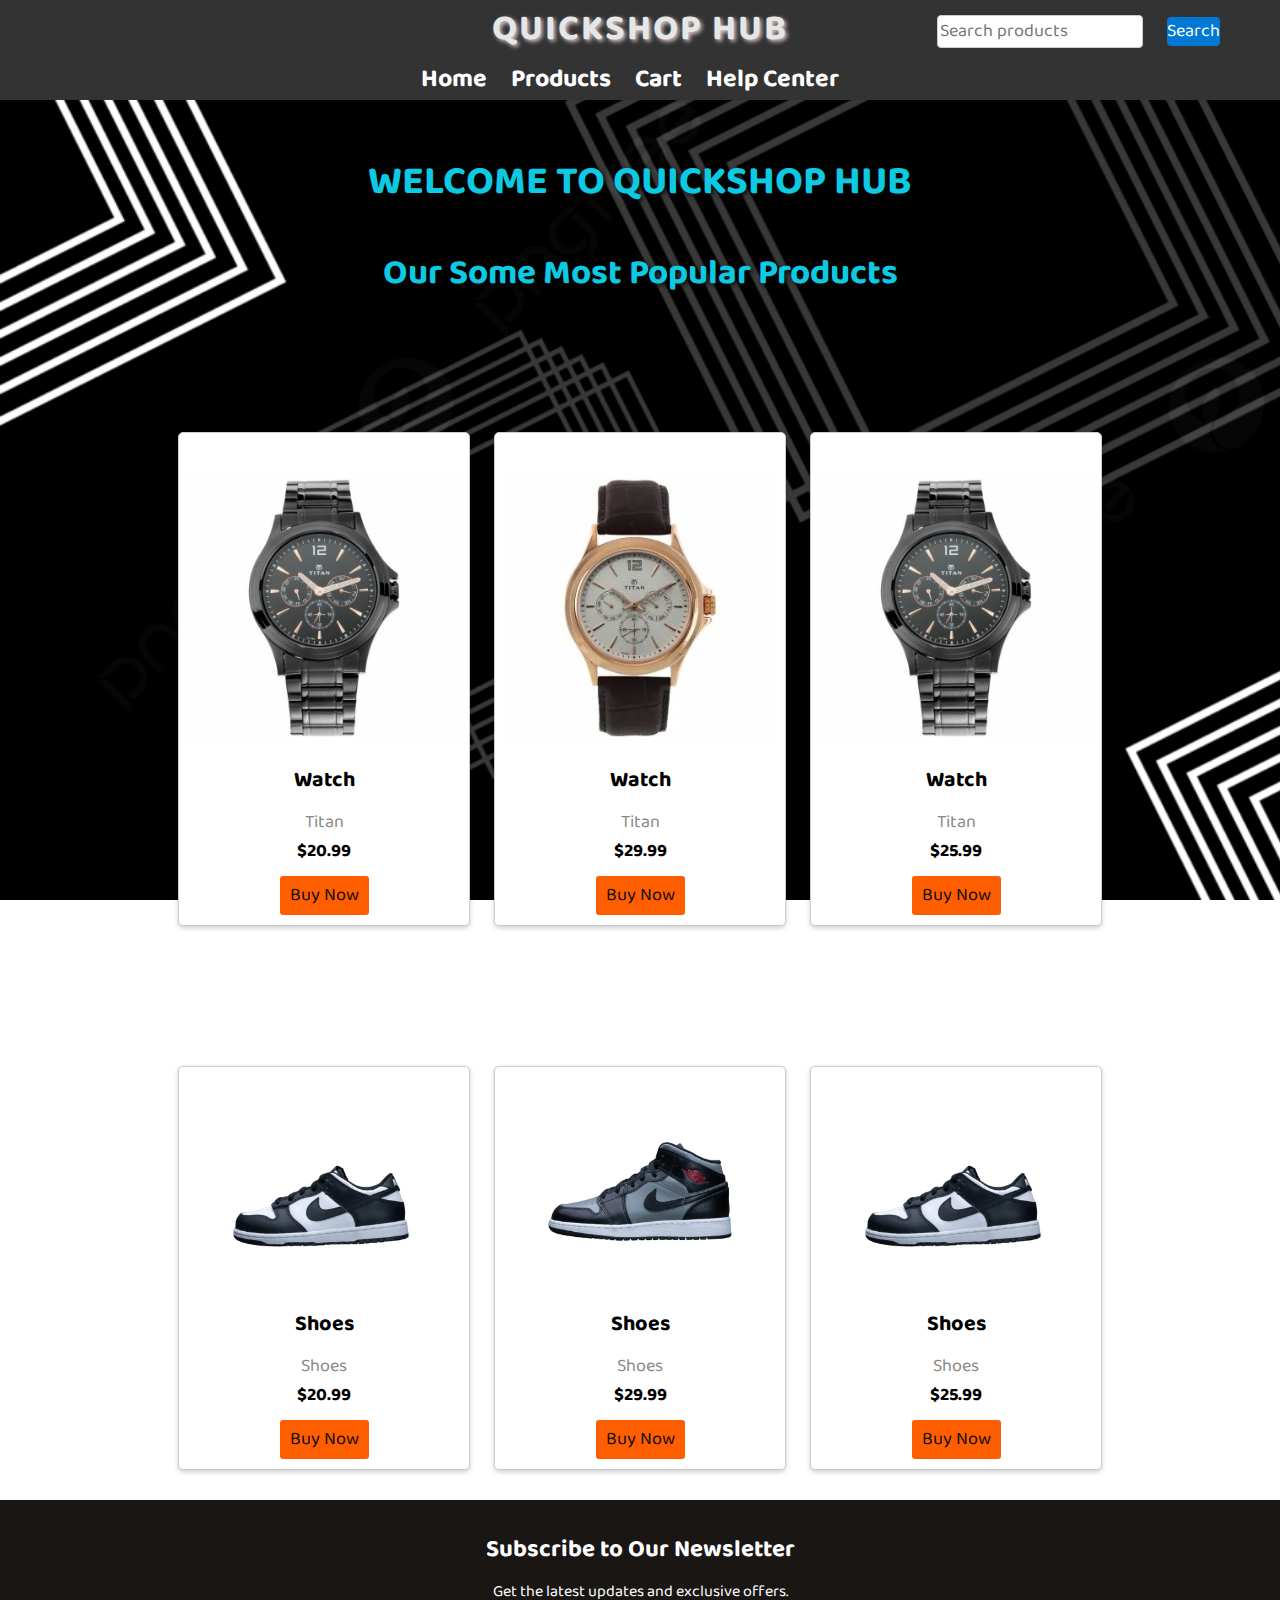
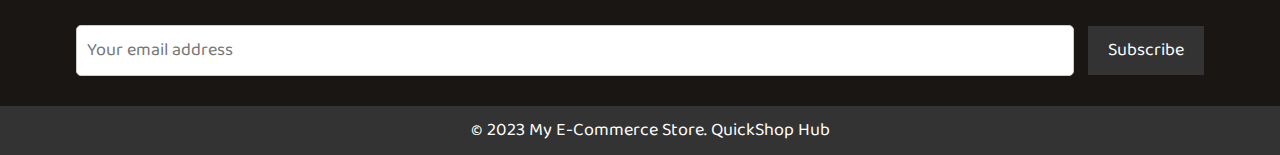
<file: templates/index.html>
<!DOCTYPE html>
<html>

<head>
    <title>Website</title>
    <link rel="stylesheet" type="text/css" href="../static/style.css">
    <script src="../static/script.js"></script>
</head>

<body>
   
      <header>
        <h1>QuickShop Hub</h1>

        <div class="search-bar">
            <input type="text" placeholder="Search products" class="search-input">
            <button class="search-button">Search</button>
        </div>

        <nav class="navbar">
            <ul>
                <li><a href="../templates/index.html">Home</a></li>
                <li><a href="../templates/product.html">Products</a></li>
                <li><a href="../templates/carts.html">Cart</a></li>
                <li><a href="../templates/helpcenter.html">Help Center</a></li>
            </ul>
        </nav>
    </header>

    

    <section class="home" id="home">
       
        <div class="hm">
            <div class="welcome-message">
                <h1>Welcome To QUICKSHOP HUB</h1>
            </div>
            <h2>Our Some Most Popular Products </h2>

            <div class="product-list">
                <div class="products">
                    <img src="../static/product1.jpg" alt="Product 1">
                    <h3>Watch</h3>
                    <p class="brand-label">Titan</p>
                    <p class="price">$20.99</p>
                    <a href="../templates/payment.html"><button class="add-to-cart"  >Buy Now</button></a>
                </div>
                <div class="product">
                    <img src="../static/product2.webp" alt="Product 2">
                    <h3>Watch</h3>
                    <p class="brand-label">Titan</p>
                    <p class="price">$29.99</p>
                    <a href="../templates/payment.html"><button class="add-to-cart"  >Buy Now</button></a>
                </div>
                <div class="product">
                    <img src="../static/product1.jpg" alt="Product 3">
                    <h3>Watch</h3>
                    <p class="brand-label">Titan</p>
                    <p class="price">$25.99</p>
                    <a href="../templates/payment.html"><button class="add-to-cart"  >Buy Now</button></a>
                </div>
                <!-- Add more products here -->
            </div>
            <div class="product-list">
                <div class="products">
                    <img src="../static/homeImg1.webp" alt="Product 1">
                    <h3>Shoes</h3>
                    <p class="brand-label">Shoes</p>
                    <p class="price">$20.99</p>
                    <a href="../templates/payment.html"><button class="add-to-cart"  >Buy Now</button></a>
                </div>
                <div class="product">
                    <img src="../static/homeImg2.webp" alt="Product 2">
                    <h3>Shoes</h3>
                    <p class="brand-label">Shoes</p>
                    <p class="price">$29.99</p>
                    <a href="../templates/payment.html"><button class="add-to-cart"  >Buy Now</button></a>
                </div>
                <div class="product">
                    <img src="../static/homeImg1.webp" alt="Product 3">
                    <h3>Shoes</h3>
                    <p class="brand-label">Shoes</p>
                    <p class="price">$25.99</p>
                    <a href="../templates/payment.html"><button class="add-to-cart"  >Buy Now</button></a>
                </div>
                <!-- Add more products here -->
            </div>


        </div>
    </section>

    <section class="newsletter">
        <h2>Subscribe to Our Newsletter</h2>
        <p>Get the latest updates and exclusive offers.</p>
        <form>
            <input type="email" placeholder="Your email address" class="email-input">
            <button class="subscribe-button">Subscribe</button>
        </form>
    </section>

    <footer>
        <p>2023 My E-Commerce Store. QuickShop Hub</p>
    </footer>




</body>

</html>
</file>
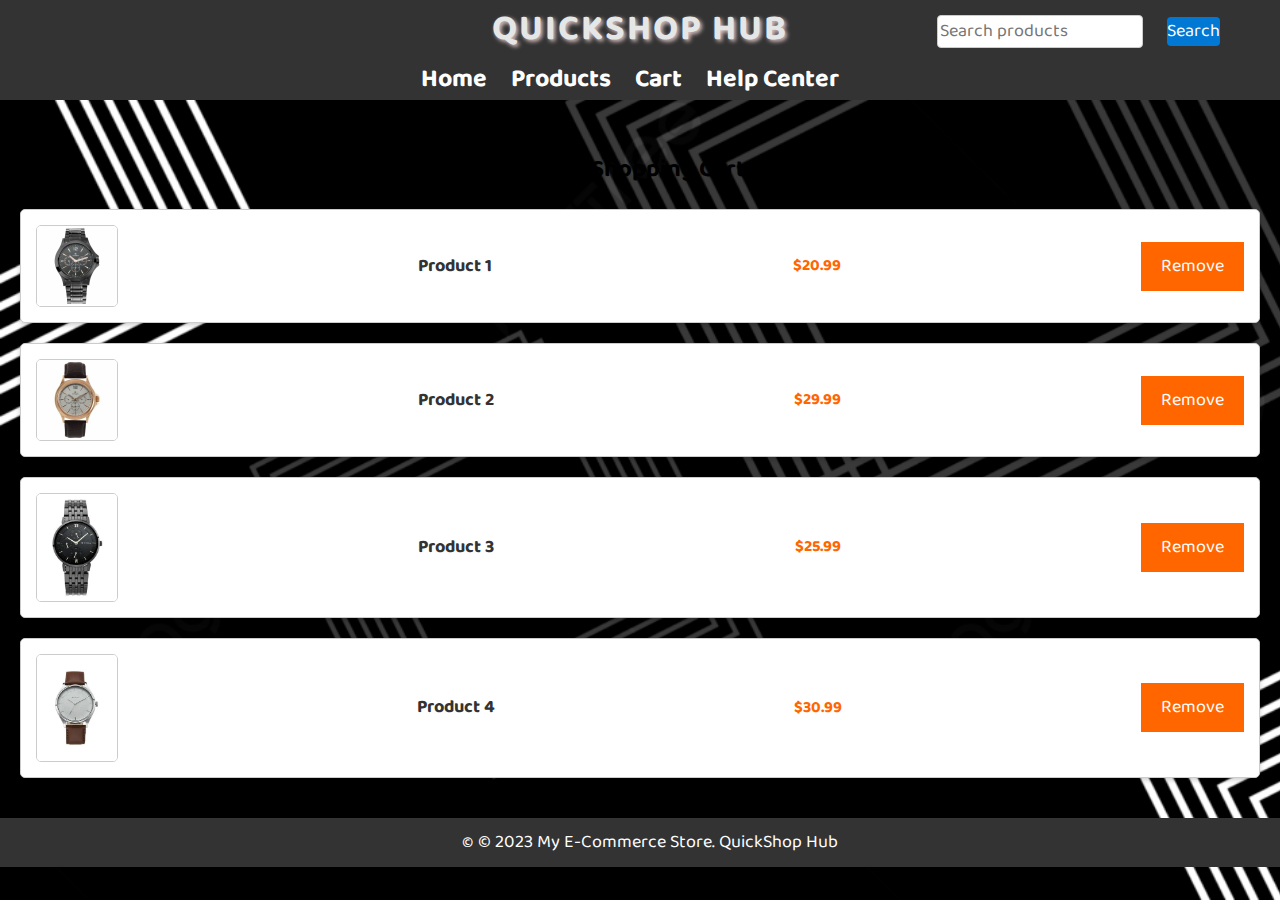
<file: templates/carts.html>
<!DOCTYPE html>
<html lang="en">

<head>
    <meta charset="UTF-8">
    <meta name="viewport" content="width=device-width, initial-scale=1.0">
    <title>carts</title>
    <link rel="stylesheet" type="text/css" href="../static/style.css">
    <script src="../static/script.js"></script>


</head>

<body>

    <header>
        <h1>QuickShop Hub</h1>


        <div class="search-bar">
            <input type="text" placeholder="Search products" class="search-input">
            <button class="search-button">Search</button>
        </div>

        <nav class="navbar">
            <ul>
                <li><a href="../templates/index.html">Home</a></li>
                <li><a href="../templates/product.html">Products</a></li>
                <li><a href="../templates/carts.html">Cart</a></li>
                <li><a href="../templates/helpcenter.html">Help Center</a></li>
            </ul>
        </nav>
    </header>

    <section class="cart" id="cart">
        <div class="crt">
            <h2>Your Shopping Cart</h2>
            <div class="cart-item">
                <img src="../static/product1.jpg" alt="Product 1">
                <h3>Product 1</h3>
                <p class="price">$20.99</p>
                <button class="remove-from-cart" id="remove-from-cart-button1">Remove</button>
            </div>
            <div class="cart-item">
                <img src="../static/product2.webp" alt="Product 2">
                <h3>Product 2</h3>
                <p class="price">$29.99</p>
                <button class="remove-from-cart" id="remove-from-cart-button2">Remove</button>
            </div>
            <div class="cart-item">
                <img src="../static/product3.webp" alt="Product 2">
                <h3>Product 3</h3>
                <p class="price">$25.99</p>
                <button class="remove-from-cart">Remove</button>
            </div>
            <div class="cart-item">
                <img src="../static/product4.webp" alt="Product 2">
                <h3>Product 4</h3>
                <p class="price">$30.99</p>
                <button class="remove-from-cart" >Remove</button>
            </div>
        </div>
        <!-- Add more cart items here -->
    </section>

    <footer>
        <p>&copy; 2023 My E-Commerce Store. QuickShop Hub</p>
    </footer>
</body>

</html>
</file>
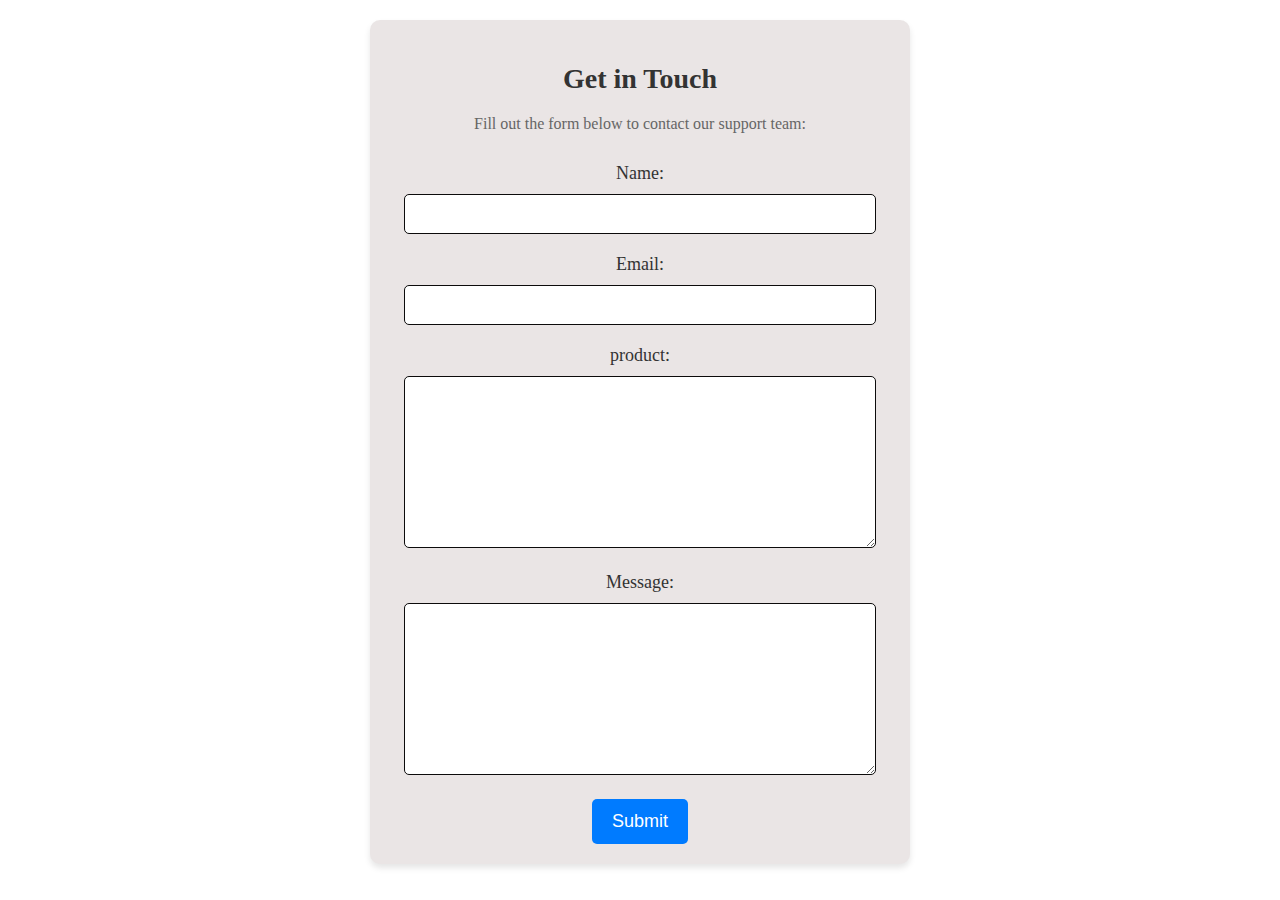
<file: templates/contactForm.html>
<!DOCTYPE html>
<html lang="en">
<head>
    <meta charset="UTF-8">
    <meta name="viewport" content="width=device-width, initial-scale=1.0">
    <title>contact team</title>
    <link rel="stylesheet" href="../static/form.css">
</head>
<body>
    <section class="contact-form">
        <h2>Get in Touch</h2>
        <p>Fill out the form below to contact our support team:</p>
        <form action="http://127.0.0.1:5000" method="post">
            <label for="name">Name:</label>
            <input type="text" id="name" name="costomerName" required>
            
            <label for="email">Email:</label>
            <input type="email" id="email" name="email" required>
            
            <label for="message">product:</label>
            <textarea id="messages" name="product" required></textarea>
                       
            <label for="message">Message:</label>
            <textarea id="message" name="message" required></textarea>
            
            <button type="submit" onclick="help()">Submit</button>
        </form>
    </section>
<script>
    function help(){
        alert('Query Accepted !!!')
    }
</script>

</body>
</html>
</file>
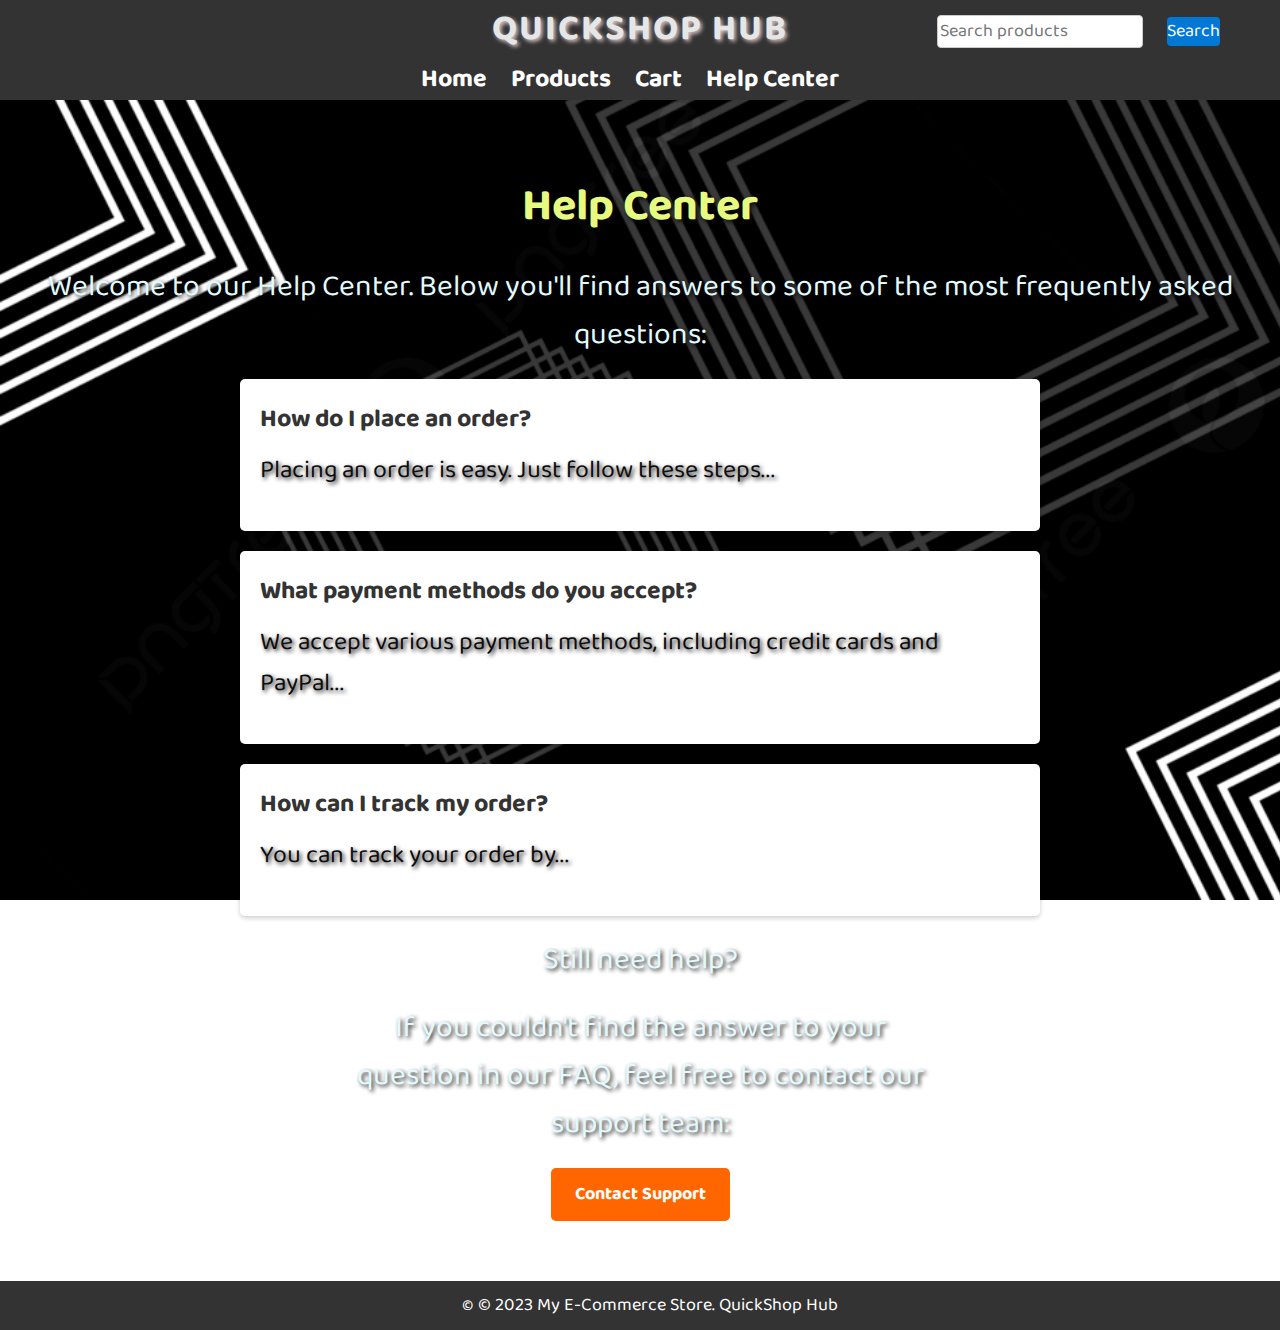
<file: templates/helpcenter.html>
<!DOCTYPE html>
<html lang="en">

<head>
    <meta charset="UTF-8">
    <meta name="viewport" content="width=device-width, initial-scale=1.0">
    <title>helpCenter</title>
    <link rel="stylesheet" type="text/css" href="../static/style.css">
    <script src="../static/script.js"></script>


</head>

<body>


    <header>
        <h1>QuickShop Hub</h1>

        <div class="search-bar">
            <input type="text" placeholder="Search products" class="search-input">
            <button class="search-button">Search</button>
        </div>

        <nav class="navbar">
            <ul>
                <li><a href="../templates/index.html">Home</a></li>
                <li><a href="../templates/product.html">Products</a></li>
                <li><a href="../templates/carts.html">Cart</a></li>
                <li><a href="../templates/helpcenter.html">Help Center</a></li>
            </ul>
        </nav>
    </header>
    <section class="help-center">
        <div class="hlp">
            <h2>Help Center</h2>
            <p>Welcome to our Help Center. Below you'll find answers to some of the most frequently asked questions:</p>
            <ul class="faq-list">
                <li>
                    <h3>How do I place an order?</h3>
                    <p>Placing an order is easy. Just follow these steps...</p>
                </li>
                <li>
                    <h3>What payment methods do you accept?</h3>
                    <p>We accept various payment methods, including credit cards and PayPal...</p>
                </li>
                <li>
                    <h3>How can I track my order?</h3>
                    <p>You can track your order by...</p>
                </li>
                <!-- Add more FAQs here -->
            </ul>
            <div class="contact-support">
                <p>Still need help?</p>
                <p>If you couldn't find the answer to your question in our FAQ, feel free to contact our support team:
                </p>
                <a href="../templates/contactForm.html" target=" " class="contact-link">Contact Support</a>
            </div>
        </div>
    </section>

    <!-- The rest of your webpage content goes here -->
    <footer>
        <p>&copy; 2023 My E-Commerce Store. QuickShop Hub</p>
    </footer>
</body>

</html>
</file>
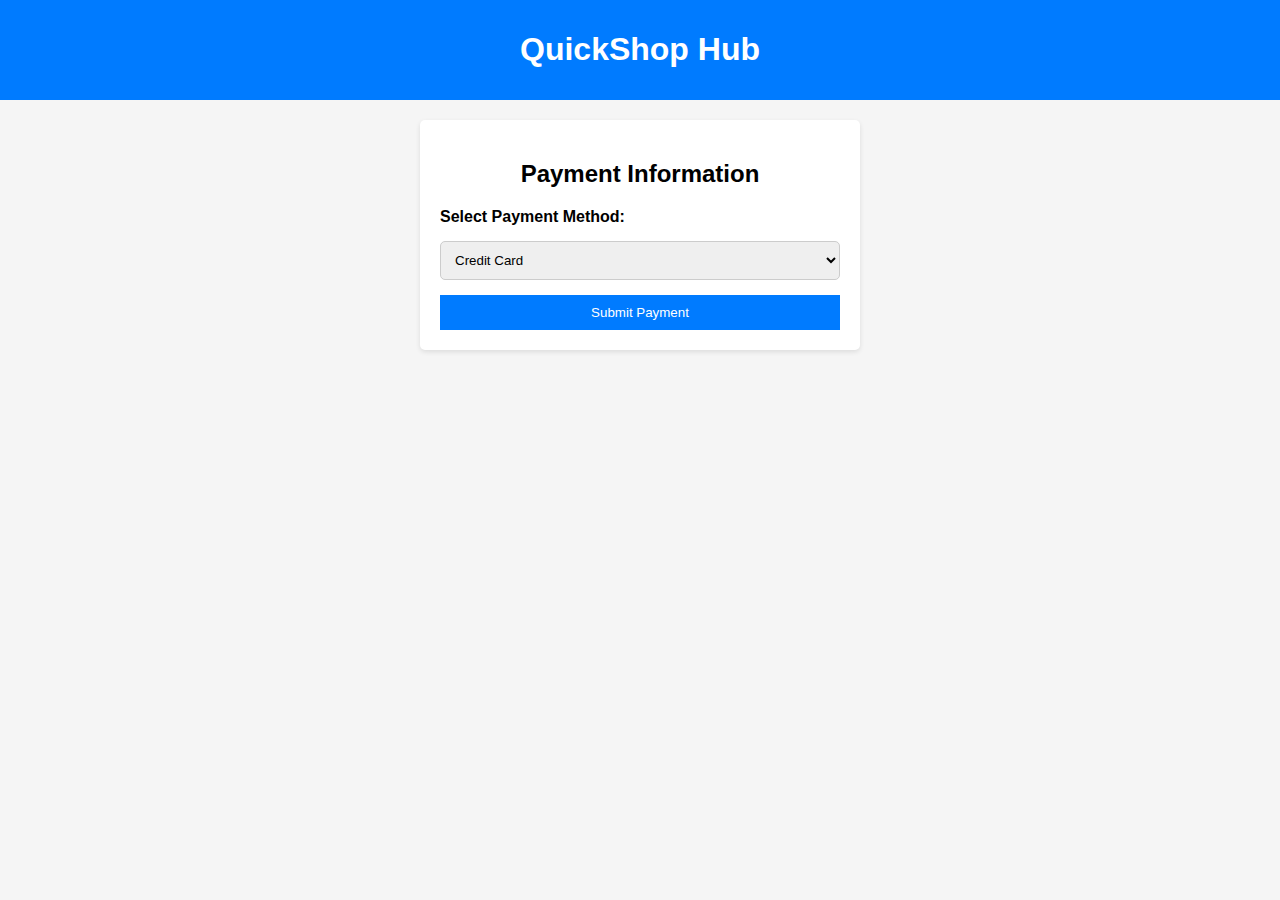
<file: templates/payment.html>
<!DOCTYPE html>
<html>

<head>
    <title>Payment</title>
    <link rel="stylesheet" type="text/css" href="../static/payment.css">
</head>

<body>
    <header>
        <h1>QuickShop Hub</h1>
    </header>

    <section class="payment-form">
        <h2>Payment Information</h2>
        <form id="payment-form">
            <label for="payment-method">Select Payment Method:</label>
            <select id="payment-method">
                <option value="credit-card">Credit Card</option>
                <option value="upi">UPI</option>
                <option value="net-banking">Net Banking</option>
                <option value="cod">Cash on Delivery</option>
            </select>

            <div id="credit-card-details">
                <label for="card-number">Card Number:</label>
                <input type="text" id="card-number" required>

                <label for="card-holder">Cardholder Name:</label>
                <input type="text" id="card-holder" required>

                <label for="expiration-date">Expiration Date:</label>
                <input type="text" id="expiration-date" required>

                <label for="cvv">CVV:</label>
                <input type="text" id="cvv" required>
            </div>

            <button type="submit" id="submit-payment">Submit Payment</button>
        </form>
    </section>

    <!-- Your website footer goes here -->

    <script src="../static/script.js"></script>
</body>

</html>
</file>
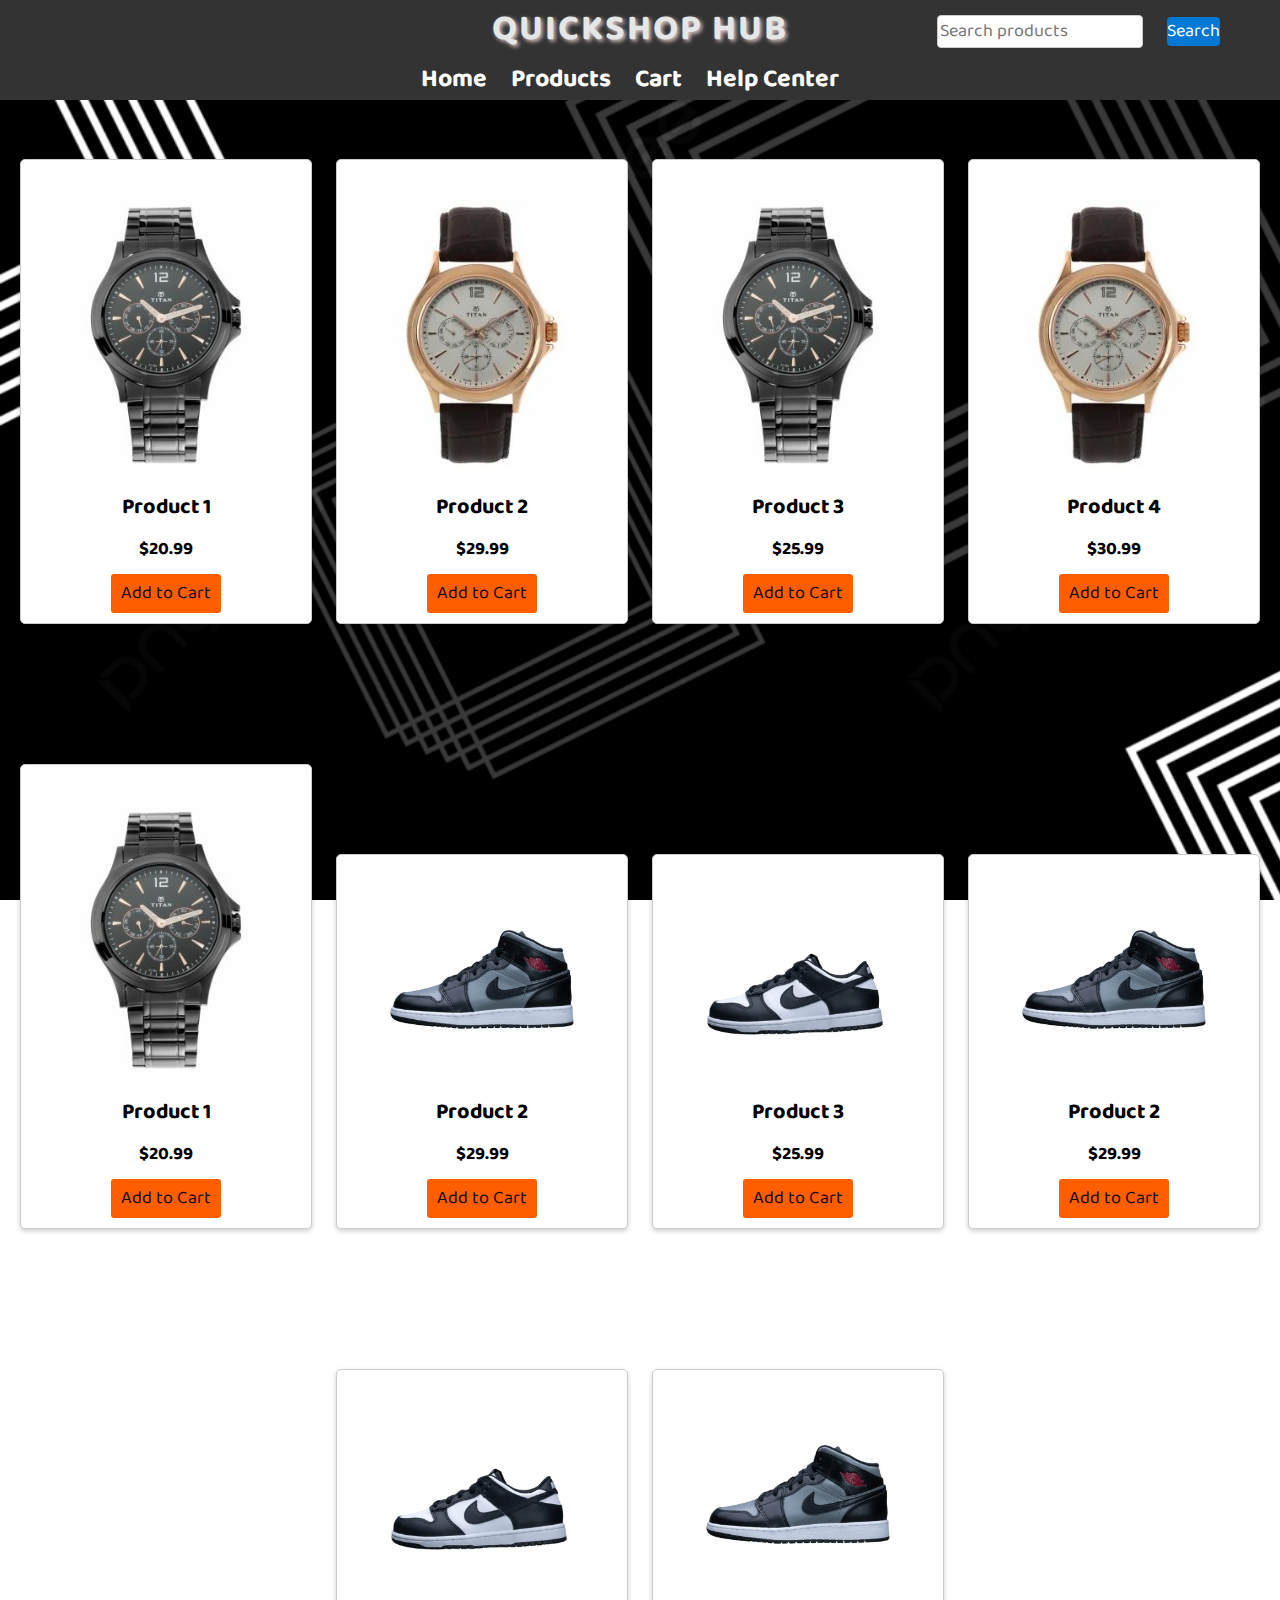
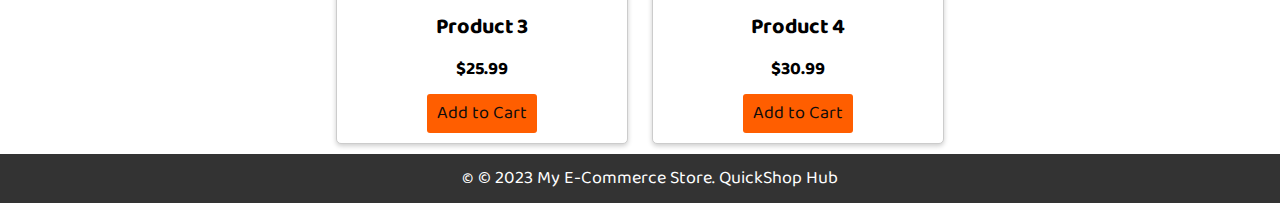
<file: templates/product.html>
<!DOCTYPE html>
<html lang="en">

<head>
    <meta charset="UTF-8">
    <meta name="viewport" content="width=device-width, initial-scale=1.0">
    <title>product</title>
    <link rel="stylesheet" type="text/css" href="../static/style.css">
    <script src="../static/script.js"></script>


</head>

<body>

    <header>
        <h1>QuickShop Hub</h1>

        <div class="search-bar">
            <input type="text" placeholder="Search products" class="search-input">
            <button class="search-button">Search</button>
        </div>

        <nav class="navbar">
            <ul>
                <li><a href="../templates/index.html">Home</a></li>
                <li><a href="../templates/product.html">Products</a></li>
                <li><a href="../templates/carts.html">Cart</a></li>
                <li><a href="../templates/helpcenter.html">Help Center</a></li>
            </ul>
        </nav>
    </header>

    <section class="featured-products">
        <h2>Featured Products</h2>
        <div class="product" id="product">
            <img src="../static/product1.jpg" alt="Product 1">
            <h3>Product 1</h3>
            <p class="price">$20.99</p>
            <button class="add-to-cart">Add to Cart</button>
        </div>
        <div class="product">
            <img src="../static/product2.webp" alt="Product 2">
            <h3>Product 2</h3>
            <p class="price">$29.99</p>
            <button class="add-to-cart">Add to Cart</button>
        </div>
        <div class="product">
            <img src="../static/product1.jpg" alt="Product 2">
            <h3>Product 3</h3>
            <p class="price">$25.99</p>
            <button class="add-to-cart">Add to Cart</button>
        </div>
        <div class="product">
            <img src="../static/product2.webp" alt="Product 2">
            <h3>Product 4</h3>
            <p class="price">$30.99</p>
            <button class="add-to-cart">Add to Cart</button>
        </div>
        <div class="product" id="product">
            <img src="../static/product1.jpg" alt="Product 1">
            <h3>Product 1</h3>
            <p class="price">$20.99</p>
            <button class="add-to-cart">Add to Cart</button>
        </div>
        <div class="product">
            <img src="../static/homeImg2.webp" alt="Product 2">
            <h3>Product 2</h3>
            <p class="price">$29.99</p>
            <button class="add-to-cart">Add to Cart</button>
        </div>
        <div class="product">
            <img src="../static/homeImg1.webp" alt="Product 2">
            <h3>Product 3</h3>
            <p class="price">$25.99</p>
            <button class="add-to-cart">Add to Cart</button>
        </div>
        <div class="product">
            <img src="../static/homeImg2.webp" alt="Product 2">
            <h3>Product 2</h3>
            <p class="price">$29.99</p>
            <button class="add-to-cart">Add to Cart</button>
        </div>
        <div class="product">
            <img src="../static/homeImg1.webp" alt="Product 2">
            <h3>Product 3</h3>
            <p class="price">$25.99</p>
            <button class="add-to-cart">Add to Cart</button>
        </div>
        <div class="product">
            <img src="../static/homeImg2.webp" alt="Product 2">
            <h3>Product 4</h3>
            <p class="price">$30.99</p>
            <button class="add-to-cart">Add to Cart</button>
        </div>
        <!-- More products go here -->
    </section>

    <footer>
        <p>&copy; 2023 My E-Commerce Store. QuickShop Hub</p>
    </footer>

</body>

</html>
</file>
<file: static/style.css>
@import url('https://fonts.googleapis.com/css2?family=Baloo+Bhai+2&display=swap');

* {
    font-family: 'Baloo Bhai 2', cursive;
    font-size: 18px;
}

body, h1, h2, h3, p, ul, li, a, button {
    margin: 0;
    padding: 0;
}

body {
    font-family: Arial, sans-serif;
    background-image: url('bgimg5.jpg');
    background-size: cover; 
    background-repeat: no-repeat; 
    background-attachment: fixed;
    font-family: Arial, sans-serif; 
    z-index: -1;
}


header {
    background-color: #333;
    color: #fff;
    position: fixed;
    width: 100%;
}
header h1 {

    font-size: 36px; 
    color: #e5e7e7; 
    text-transform: uppercase; 
    letter-spacing: 2px; 
    text-shadow: 2px 2px 4px rgba(240, 212, 212, 0.932); 
    text-align: center;
}

.navbar {
    color: #fff;
    text-align: center;
}

.navbar ul {
    list-style: none;
}

.navbar li {
    display: inline;
    margin-right: 20px;
}

.navbar a {
    text-decoration: none;
    color: #fff;
    font-weight: bold;
    transition: color 0.3s;
    font-size: 25px;
}

.navbar a:hover {
    color: #ff6600;
}

.hm{
    margin-top: 100px;
}
.hm h2{
    font-size: 35px;
    color: rgb(13, 201, 225);
    text-shadow: 2px 2px 4px rgba(11, 10, 10, 0.932);
 }
.home {
    padding: 20px;
    text-align: center;
}

.welcome-message {
    text-align: center;
    padding: 20px;
    color: rgb(13, 201, 225);
    text-shadow: 2px 2px 4px rgba(11, 10, 10, 0.932); 

}

.welcome-message h1 {
    font-size: 40px;
    margin: 10px 0;
    text-transform: uppercase;
}

.welcome-message p {
    font-size: 22px;
    margin: 20px 0;
}

.welcome-message h2 {
    font-size: 24px;
    margin: 20px 0;
    color: #0e0c0a; 
}

.featured-products {
    text-align: center;
}

.product {
    display: inline-block;
    margin: 10px;
    margin-top: 130PX;
    padding: 10px;
    padding-top: 40px;
    background-color: #fff;
    border: 1px solid #ccc;
    border-radius: 5px;
    box-shadow: 0px 2px 5px rgba(0, 0, 0, 0.2);
    transition: transform 0.3s;
}

.product img {
    max-width: 30vh;
}
.product :hover{
    transform: scale(1.05);

}

.product h3 {
    font-size: 1.2rem;
    margin: 10px 0;
}

.product .brand-label {
    color: #888;
    font-size: 1rem;
}

.product .price {
    font-weight: bold;
}

.product .add-to-cart {
    background-color: #ff5e00;
    color: #100c0c;
    border: none;
    padding: 5px 10px;
    border-radius: 3px;
    cursor: pointer;
    margin-top: 10px;
    font-size: 1rem;
}

.product .add-to-cart:hover {
    background-color: #0056b3;
}

.products {
    display: inline-block;
    margin: 10px;
    margin-top: 10PX;
    padding: 10px;
    padding-top: 40px;
    background-color: #fff;
    border: 1px solid #ccc;
    border-radius: 5px;
    box-shadow: 0px 2px 5px rgba(0, 0, 0, 0.2);
    transition: transform 0.3s;
}

.products img {
    max-width: 30vh;
}
.products h3 {
    font-size: 1.2rem;
    margin: 10px 0;
}

.products .brand-label {
    color: #888;
    font-size: 1rem;
}

.products .price {
    font-weight: bold;
}

.products .add-to-cart {
    background-color: #ff5e00;
    color: #100c0c;
    border: none;
    padding: 5px 10px;
    border-radius: 3px;
    cursor: pointer;
    margin-top: 10px;
    font-size: 1rem;
}

.products .add-to-cart:hover {
    background-color: #0056b3;
}

.newsletter {
    background-color: #1a1614;
    padding: 30px;
    text-align: center;
}

.newsletter h2 {
    font-size: 24px;
    color: #fff;
    margin-bottom: 10px;
}

.newsletter p {
    color: #fff;
    font-size: 16px;
    margin-bottom: 20px;
}

.email-input {
    padding: 10px;
    width: 80%;
    border: 1px solid #ccc;
    border-radius: 5px;
    margin-right: 10px;
}

.subscribe-button {
    background-color: #333;
    color: #fff;
    border: none;
    padding: 10px 20px;
    cursor: pointer;
    transition: background-color 0.3s;
}

.subscribe-button:hover {
    background-color: #444;
}

.cart {
    padding: 20px;
    text-align: center;
    
}
.crt{
    margin-top: 130px;
}

.cart h2 {
    font-size: 24px;
    font-weight: bold;
    margin-bottom: 20px;
    
}

.cart-item {
    display: flex;
    justify-content: space-between;
    align-items: center;
    margin: 20px 0;
    padding: 15px;
    background-color: #fff;
    border: 1px solid #ccc;
    border-radius: 5px;
    box-shadow: 0px 2px 5px rgba(0, 0, 0, 0.2);
    transition: transform 0.3s;
}

.cart-item:hover {
    transform: scale(1.02);
}

.cart-item img {
    max-width: 80px;
    border: 1px solid #ccc;
    border-radius: 5px;
}

.cart-item h3 {
    font-size: 18px;
    font-weight: bold;
    color: #333;
}

.cart-item .price {
    font-size: 16px;
    font-weight: bold;
    color: #ff6600;
}

.remove-from-cart {
    background-color: #ff6600;
    color: #fff;
    border: none;
    padding: 10px 20px;
    cursor: pointer;
    transition: background-color 0.3s;
}

.remove-from-cart:hover {
    background-color: #ff9900;
}
.hlp{
    margin-top: 130px;
}

.help-center {
    padding: 40px;
    text-align: center;
}

.help-center h2 {
    font-size: 45px;
    font-weight: bold;
    margin-bottom: 20px;
    color: rgb(230, 250, 128);
    text-shadow: 2px 2px 4px rgba(11, 10, 10, 0.932);}

.help-center p {
    font-size: 30px;
    margin-bottom: 20px;
    color: rgb(226, 250, 253);
    text-shadow: 2px 2px 4px rgba(11, 10, 10, 0.932);

}

.faq-list {
    list-style: none;
    text-align: left;
    max-width: 800px;
    margin: 0 auto;
    
}

.faq-list li {
    margin-bottom: 20px;
    background-color: #fff;
    padding: 20px;
    border-radius: 5px;
    box-shadow: 0px 2px 5px rgba(0, 0, 0, 0.2);
    transition: transform 0.2s;
    
}

.faq-list li:hover {
    transform: scale(1.02);
}

.faq-list h3 {
    font-size: 25px;
    font-weight: bold;
    margin-bottom: 10px;
    color: #333;
}

.faq-list p {
    font-size: 25px;
    color: #0e0d0d;
}

.contact-support {
    max-width: 600px;
    margin: 20px auto;
    text-align: center;
}

.contact-support h3 {
    font-size: 24px;
    font-weight: bold;
    margin-bottom: 10px;
    color: #333;
}

.contact-link {
    display: inline-block;
    background-color: #ff6600;
    color: #fff;
    text-decoration: none;
    padding: 12px 24px;
    border-radius: 5px;
    font-weight: bold;
    transition: background-color 0.3s;
}

.contact-link:hover {
    background-color: #ff9900;
}



footer {
    background-color: #333;
    color: #fff;
    text-align: center;
    padding: 10px;
    font-size: 14px;
    position:relative;
    width: 100%;
}

footer p {
    margin: 0;
}

footer p::before {
    content: "\00a9"; 
    font-size: 16px;
    margin-right: 5px;
}
.search-bar {
    position: absolute;
    top: 0;
    right: 50px;
    padding: 10px;
    margin-top: 5px;
}

.search-input {
    width: 200px;
    margin-right: 20px;
    border: 1px solid #ccc;
    border-radius: 4px;
}

.search-button {
    background-color: #0078d4;
    color: #fff;
    border: none;
    border-radius: 4px;
    cursor: pointer;
}

.search-button:hover {
    background-color: #0056b3;
}
</file>
<file: static/form.css>
.contact-form {
    background-color: #eae5e5;
    padding: 20px;
    border-radius: 10px;
    margin: 20px auto;
    max-width: 500px;
    text-align: center;
    box-shadow: 0 4px 6px rgba(0, 0, 0, 0.1);
}

.contact-form h2 {
    color: #333;
    font-size: 28px;
    margin-bottom: 20px;
}

.contact-form p {
    color: #666;
    font-size: 16px;
    margin-bottom: 30px;
}

/* Style for form elements */
.contact-form label {
    display: block;
    margin-bottom: 10px;
    color: #333;
    font-size: 18px;
}

.contact-form input[type="text"],
.contact-form input[type="email"],
.contact-form textarea {
    width: 90%;
    padding: 10px;
    margin-bottom: 20px;
    border: 1px solid #0c0b0b;
    border-radius: 5px;
    font-size: 16px;
}

.contact-form textarea {
    height: 150px;
}

.contact-form button {
    background-color: #007BFF;
    color: #fff;
    border: none;
    border-radius: 5px;
    padding: 12px 20px;
    font-size: 18px;
    cursor: pointer;
    transition: background-color 0.3s;
}

.contact-form button:hover {
    background-color: #0056b3;
}

/* Additional styling can be added based on your preferences */
</file>
<file: static/payment.css>
body {
    font-family: Arial, sans-serif;
    background-color: #f5f5f5;
    margin: 0;
    padding: 0;
}

header {
    background-color: #007BFF;
    color: #fff;
    text-align: center;
    padding: 10px 0;
}

.payment-form {
    max-width: 400px;
    margin: 0 auto;
    background-color: #fff;
    padding: 20px;
    border-radius: 5px;
    box-shadow: 0 2px 5px rgba(0, 0, 0, 0.1);
    margin-top: 20px;
}

h2 {
    font-size: 1.5rem;
    margin-bottom: 20px;
    text-align: center;
}

label {
    display: block;
    margin: 10px 0;
    font-weight: bold;
}

select, input {
    width: 100%;
    padding: 10px;
    margin: 5px 0;
    border: 1px solid #ccc;
    border-radius: 5px;
}

button {
    display: block;
    width: 100%;
    background-color: #007BFF;
    color: #fff;
    border: none;
    padding: 10px;
    margin-top: 10px;
    cursor: pointer;
}

button:hover {
    background-color: #0056b3;
}

#credit-card-details {
    display: none;
}

/* Add more CSS styles as needed */
</file>
